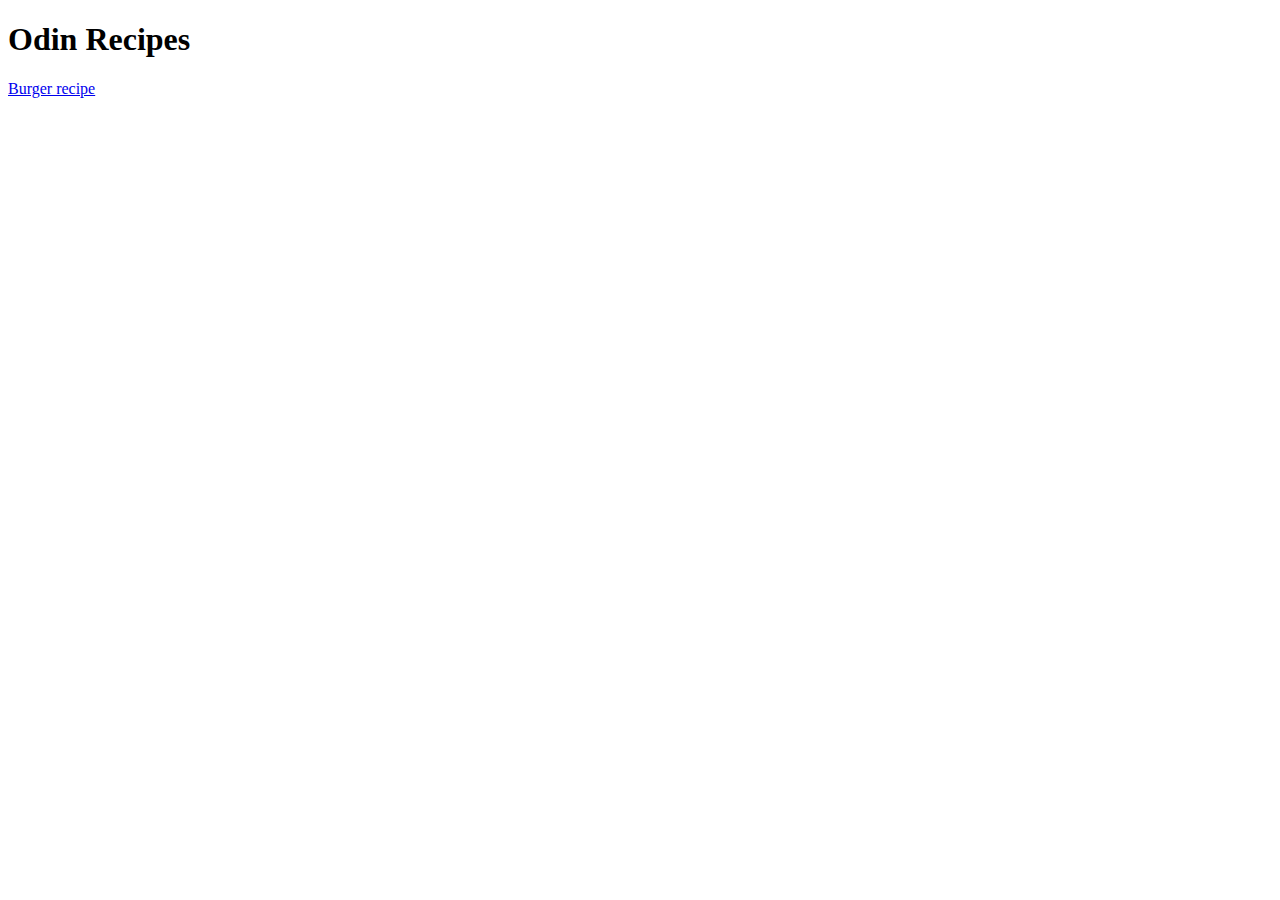
<file: index.html>
<!DOCTYPE html>
<html lang="en">
  <head>
    <meta charset="UTF-8">
    <meta name="viewport" content="width=device-width, initial-scale=1.0">
    <title>Document</title>
  </head>
  <body>
    <h1>Odin Recipes</h1>
    <a href="./recipes/burger.html">Burger recipe</a>
  </body>
</html>
</file>
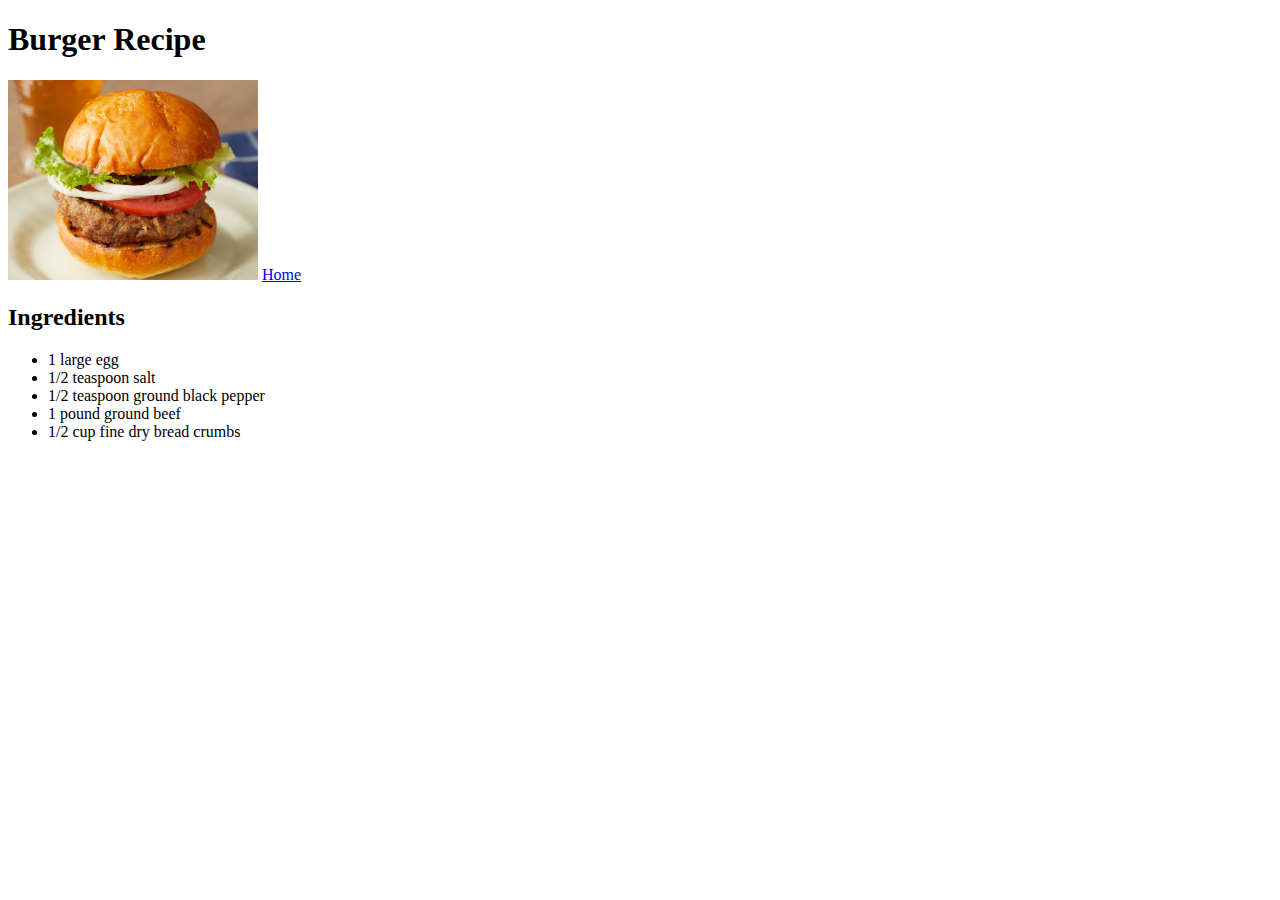
<file: recipes/burger-recipe.html>
<!DOCTYPE html>
<html lang="en">
  <head>
    <meta charset="UTF-8">
    <meta name="viewport" content="width=device-width, initial-scale=1.0">
    <title>Document</title>
  </head>
  <body>
    <h1>Burger Recipe</h1>
      <img src="../images/burger.jpg" alt="Image of a burger" width="250" height="200">
      <a href="../index.html">Home</a>
      <h2>Ingredients</h2>
      <ul>
        <li>1 large egg</li>
        <li>1/2 teaspoon salt</li>
        <li>1/2 teaspoon ground black pepper</li>
        <li>1 pound ground beef</li>
        <li>1/2 cup fine dry bread crumbs</li>
      </ul>
  </body>
</html>
</file>
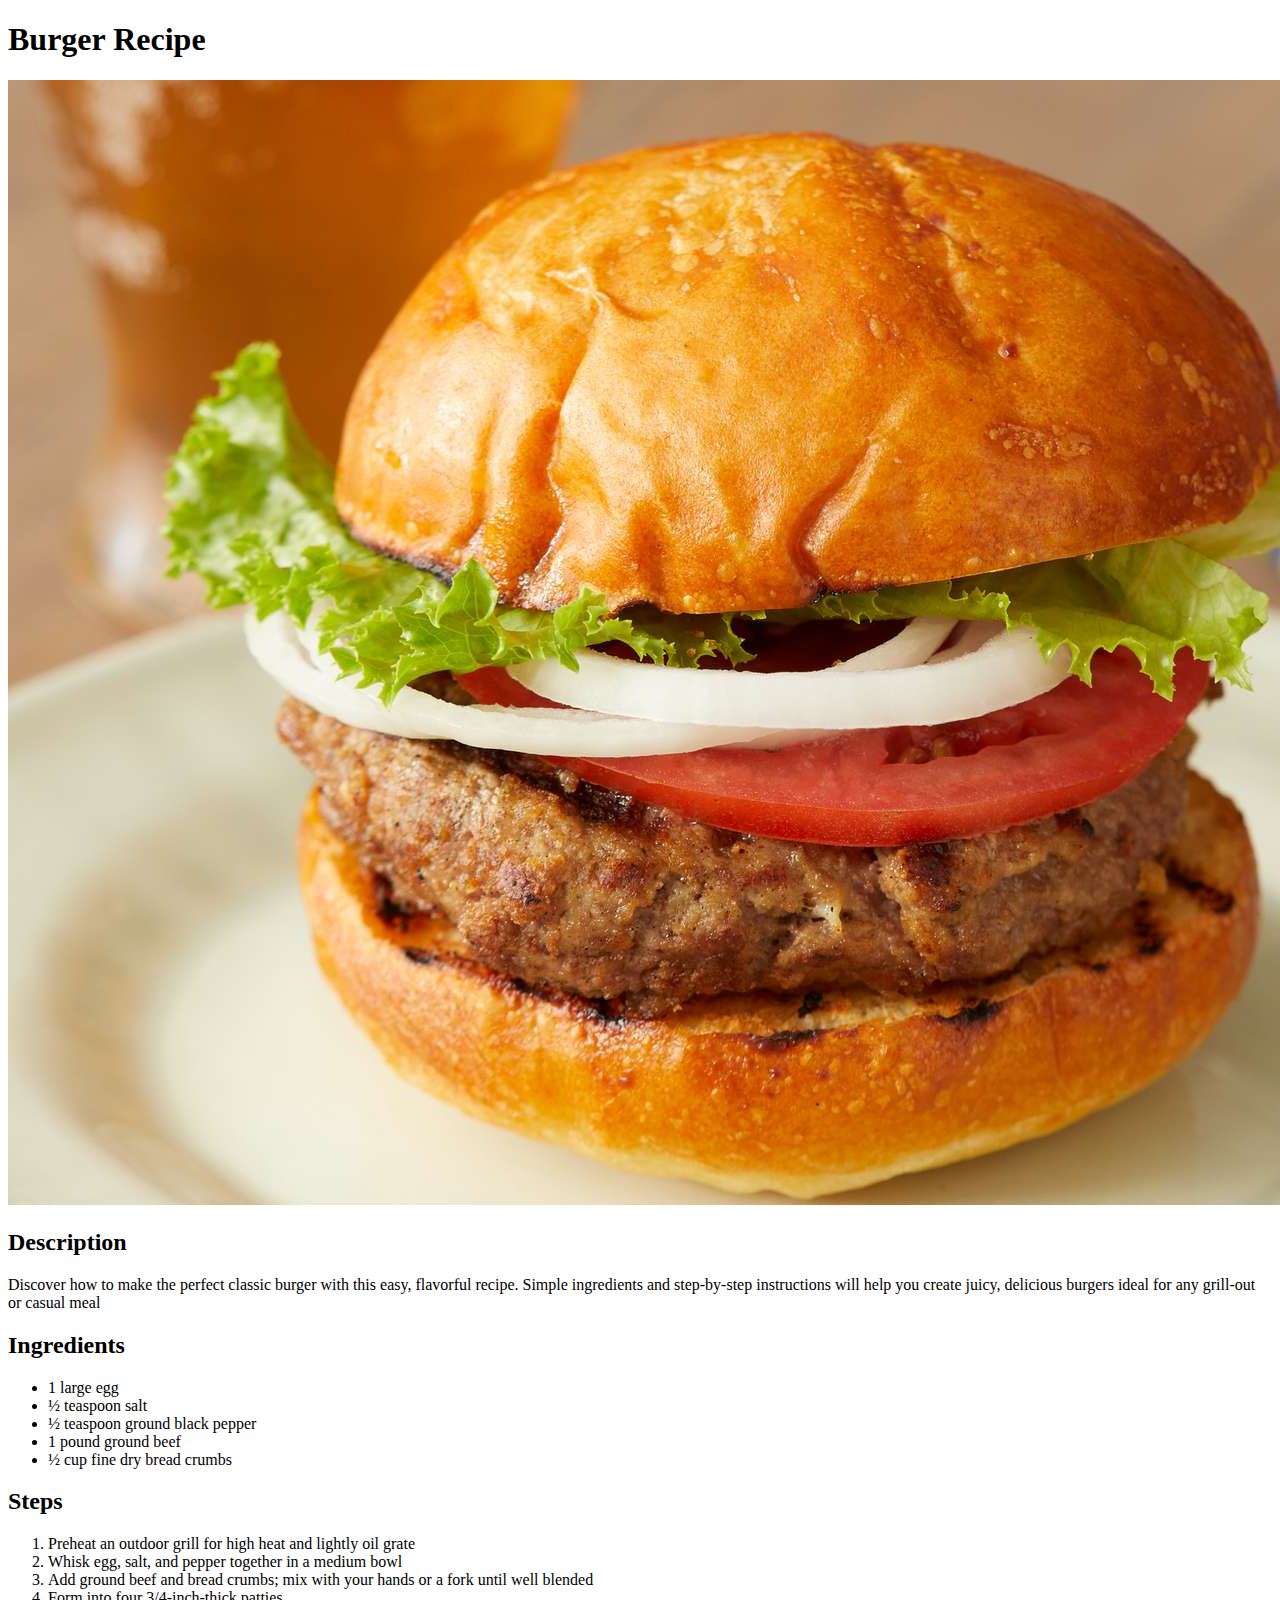
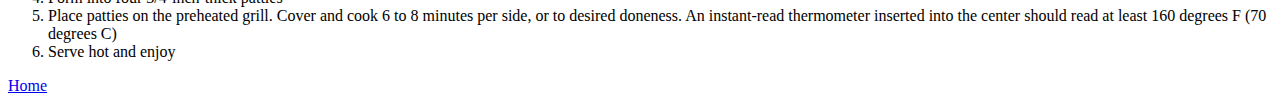
<file: recipes/burger.html>
<!DOCTYPE html>
<html lang="en">
  <head>
    <meta charset="UTF-8">
    <meta name="viewport" content="width=device-width, initial-scale=1.0">
    <title>Burger recipe</title>
  </head>
  <body>
    <h1>Burger Recipe</h1>
      <img src="../images/burger.jpg" alt="Image of a burger">
      <h2>Description</h2>
      <p>Discover how to make the perfect classic burger with this easy, flavorful recipe. Simple ingredients 
        and step-by-step instructions will help you create juicy, delicious burgers ideal for any grill-out or casual meal</p>
      <h2>Ingredients</h2>
      <ul>
        <li>1 large egg</li>
        <li>½ teaspoon salt</li>
        <li>½ teaspoon ground black pepper</li>
        <li>1 pound ground beef</li>
        <li>½ cup fine dry bread crumbs</li>
      </ul>
      <h2>Steps</h2>
      <ol>
        <li>Preheat an outdoor grill for high heat and lightly oil grate</li>
        <li>Whisk egg, salt, and pepper together in a medium bowl</li>
        <li>Add ground beef and bread crumbs; mix with your hands or a fork until well blended</li>
        <li>Form into four 3/4-inch-thick patties</li>
        <li>Place patties on the preheated grill. Cover and cook 6 to 8 minutes per side, or to desired doneness. 
          An instant-read thermometer inserted into the center should read at least 160 degrees F (70 degrees C)</li>
        <li>Serve hot and enjoy</li>
      </ol>
      <a href="../index.html">Home</a>
  </body>
</html>
</file>
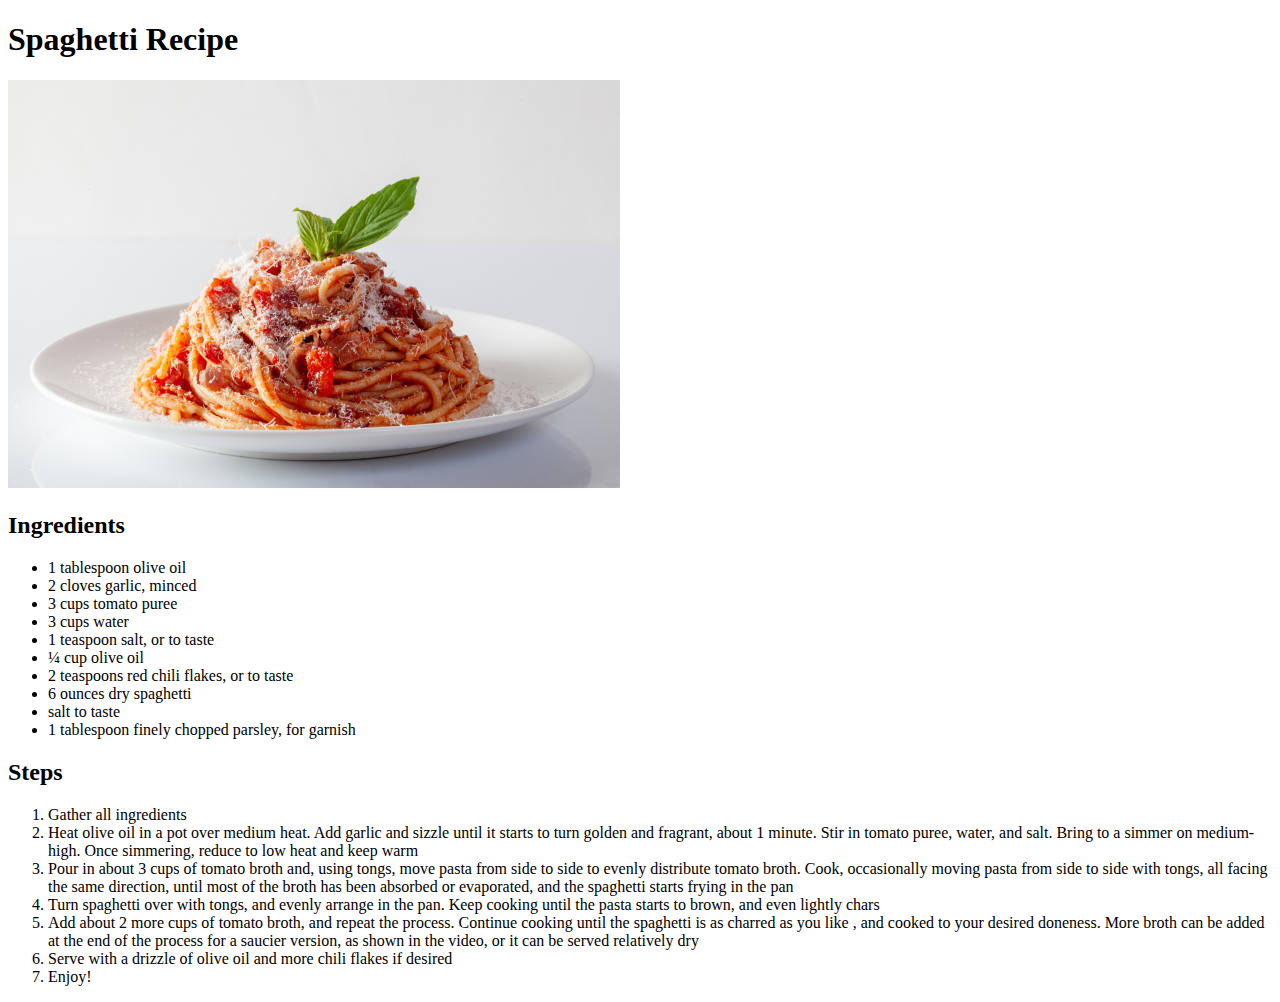
<file: recipes/spaghetti.html>
<!DOCTYPE html>
<html lang="en">
  <head>
    <meta charset="UTF-8">
    <meta name="viewport" content="width=device-width, initial-scale=1.0">
    <title>Spaghetti recipe</title>
  </head>
  <body>
    <h1>Spaghetti Recipe</h1>
    <img src="../images/spaghetti.jpg" alt="Image of spaghetti">
    <h2>Ingredients</h2>
    <ul>
      <li>1 tablespoon olive oil</li>
      <li>2 cloves garlic, minced</li>
      <li>3 cups tomato puree</li>
      <li>3 cups water</li>
      <li>1 teaspoon salt, or to taste</li>
      <li>¼ cup olive oil</li>
      <li>2 teaspoons red chili flakes, or to taste</li>
      <li>6 ounces dry spaghetti</li>
      <li>salt to taste</li>
      <li>1 tablespoon finely chopped parsley, for garnish</li>
    </ul>
    <h2>Steps</h2>
    <ol>
      <li>Gather all ingredients</li>
      <li>Heat olive oil in a pot over medium heat. Add garlic and sizzle until it starts to turn golden and fragrant, about 1 minute. 
        Stir in tomato puree, water, and salt. Bring to a simmer on medium-high. Once simmering, reduce to low heat and keep warm</li>
      <li>Pour in about 3 cups of tomato broth and, using tongs, move pasta from side to side to evenly distribute tomato broth. 
        Cook, occasionally moving pasta from side to side with tongs, all facing the same direction, until most of the broth has been absorbed or evaporated, and the spaghetti starts frying in the pan</li>
      <li>Turn spaghetti over with tongs, and evenly arrange in the pan. Keep cooking until the pasta starts to brown, and even lightly chars</li>
      <li>Add about 2 more cups of tomato broth, and repeat the process. Continue cooking until the spaghetti is as charred as you like , and cooked to your desired doneness. 
        More broth can be added at the end of the process for a saucier version, as shown in the video, or it can be served relatively dry</li>
      <li>Serve with a drizzle of olive oil and more chili flakes if desired</li>
      <li>Enjoy!</li>
    </ol>
  </body>
</html>
</file>
